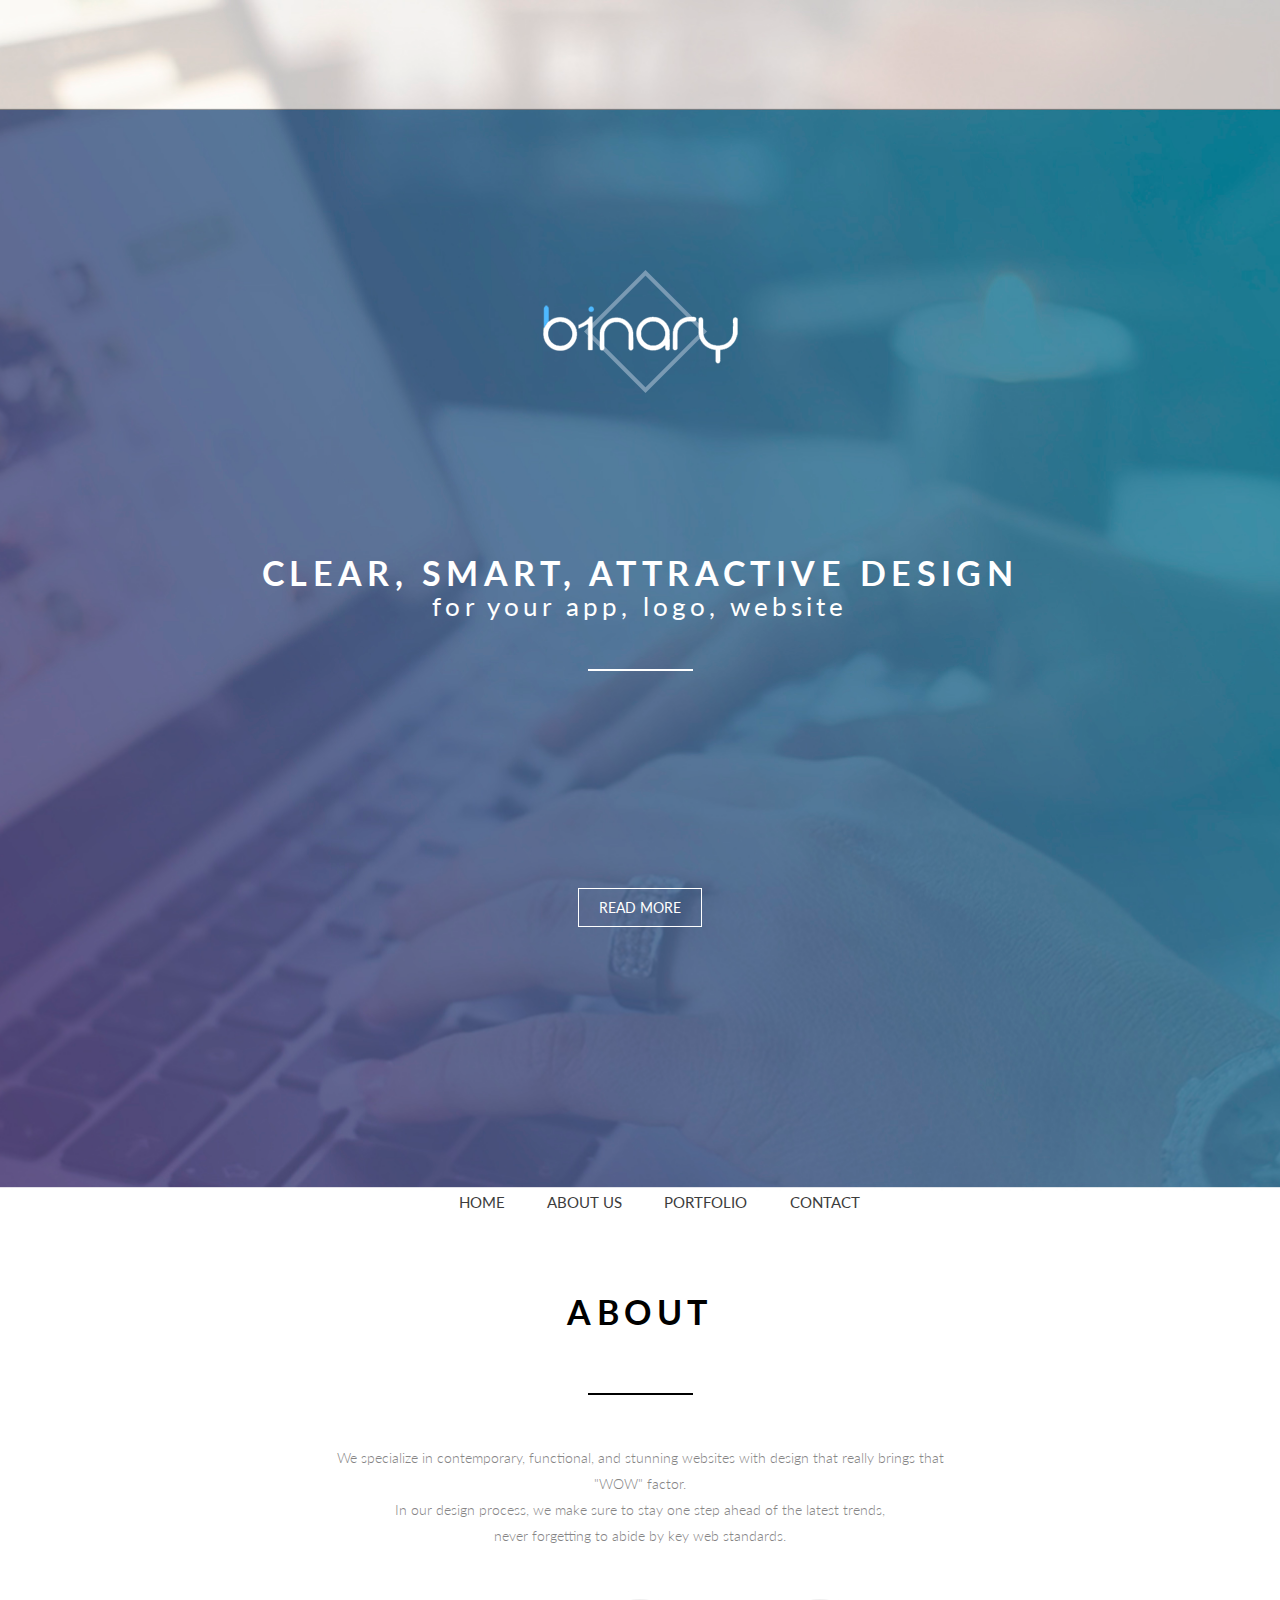
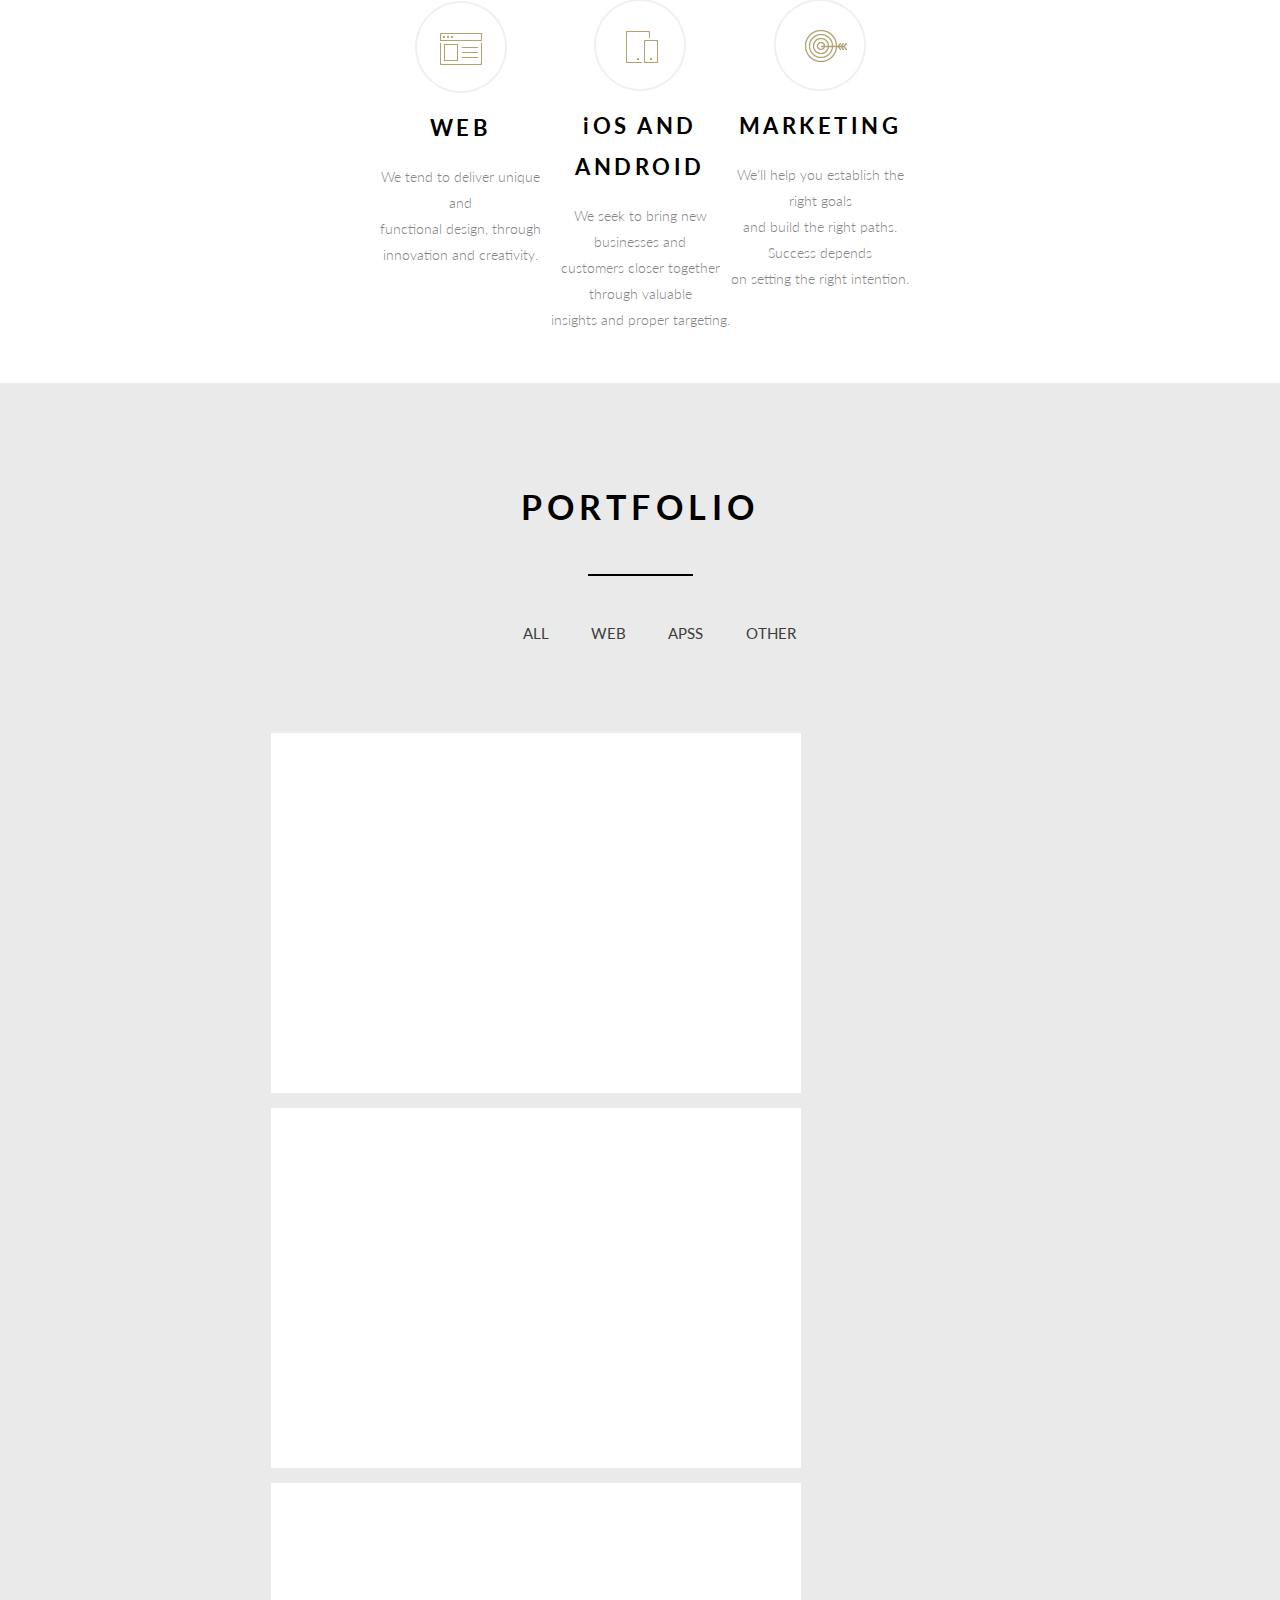
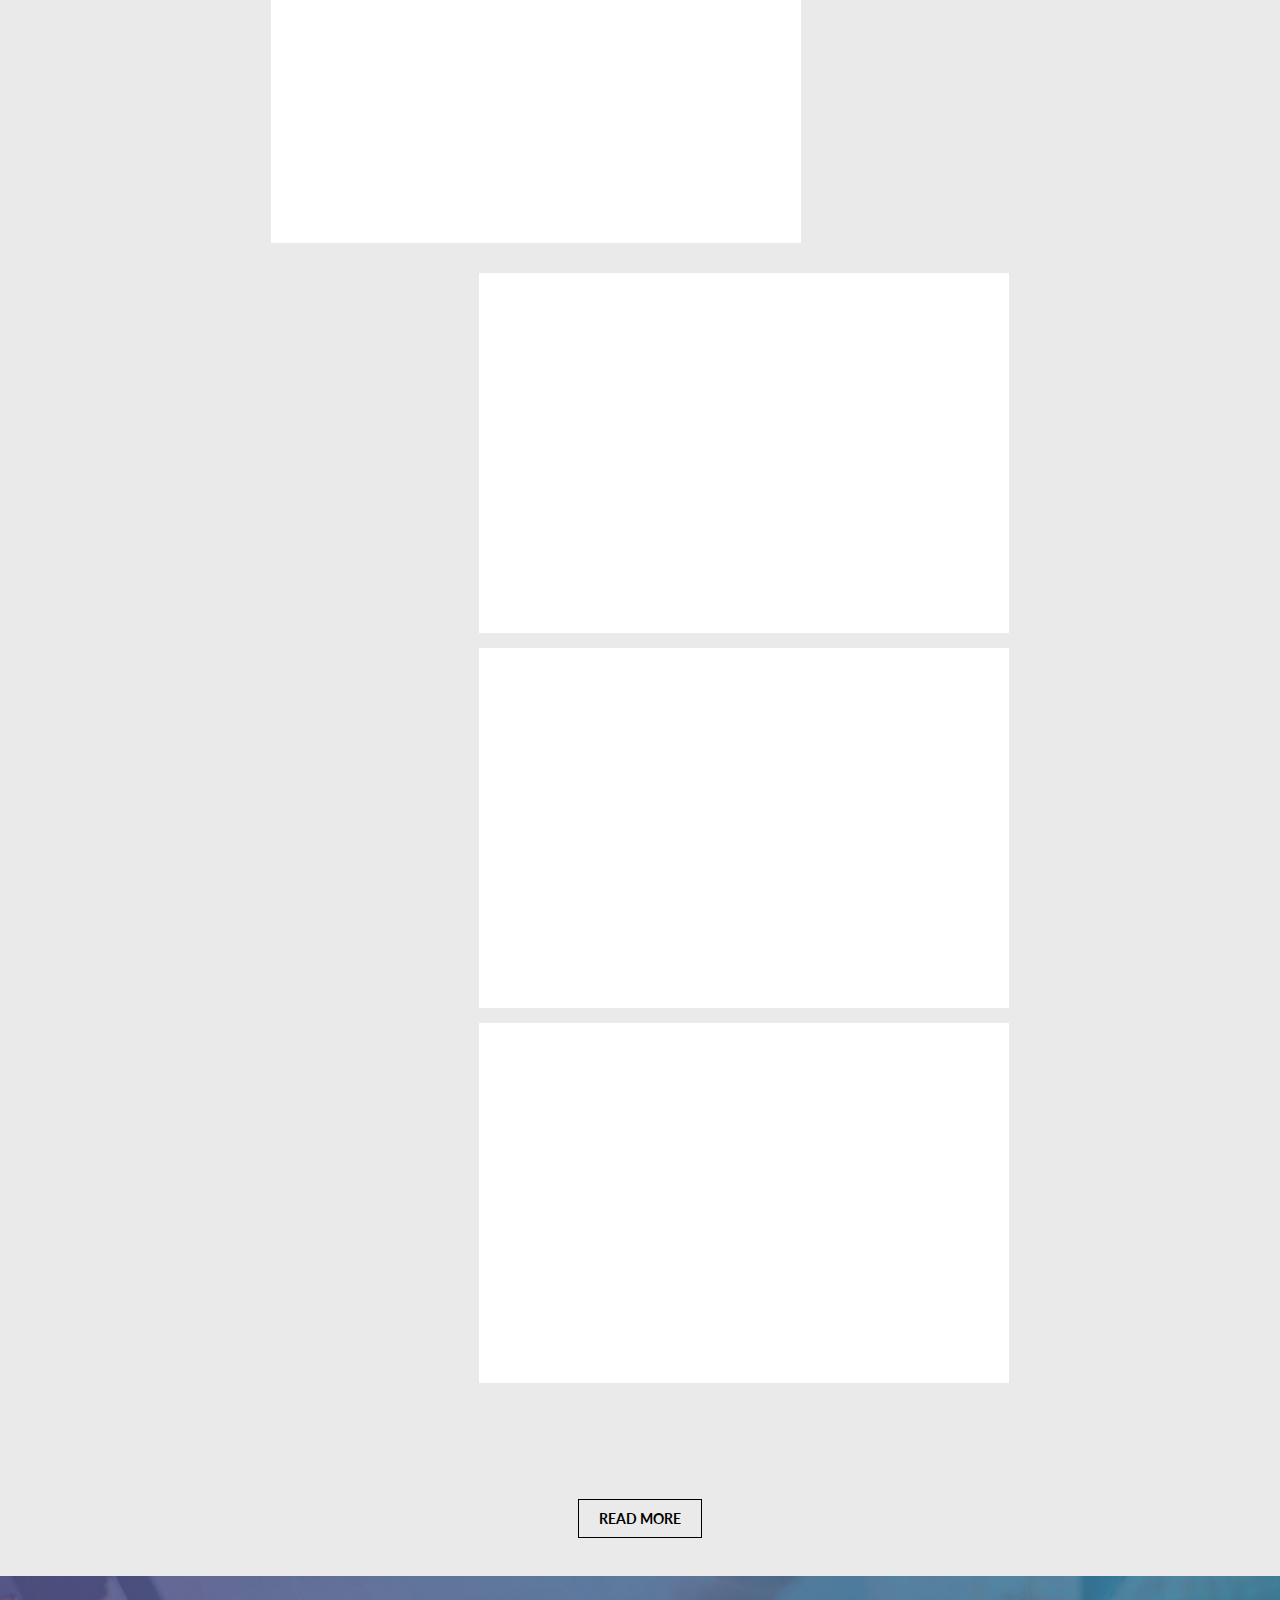
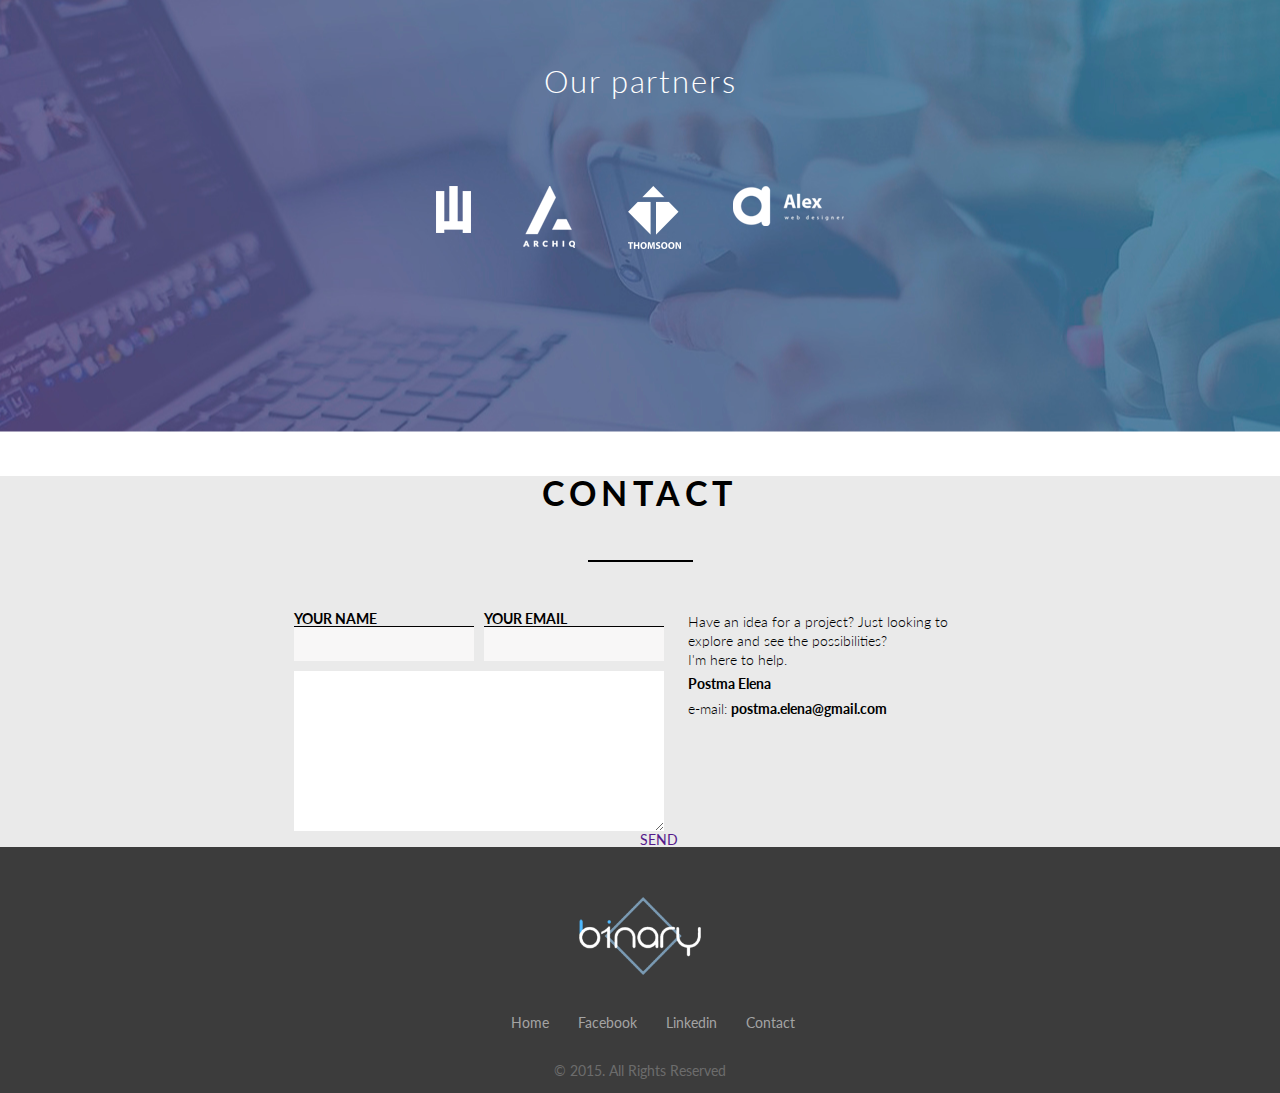
<file: index.html>
<!DOCTYPE html>
<html>
<head>
	<link rel="stylesheet" href="css/style.css">
	<link href="https://fonts.googleapis.com/css2?family=Lato:wght@300;700;900&display=swap" rel="stylesheet">
	<meta charset="utf-8">
	<meta name="viewport" content="width=device-width, initial-scale=1">
	<title></title>
</head>
<body>

	<div class="main">
		
			<header>
			
					
				<div class="top">

				<div class="logo">
					<a href=""><img src="img/logo.png" alt=""></a>
				</div>
				
					<div class="text">

					<div class="text-top">
						<p>Clear, smart, attractive design </p>
					</div>

					<div class="text-low">
						<p>for your app, logo, website</p>
						<div class="text-border"><div class="text-line"></div></div>
					</div>

						<div class="button">
					<a href="">READ MORE</a>
						</div>

				</div>
					</div>
				<nav class="heaver-nav">
						<div class="list">
							
							<a href="">HOME </a>
							<a href="">ABOUT US </a>
							<a href="">PORTFOLIO</a>
							<a href="">CONTACT</a>
							
						</div>
				</nav>

			</header>
						
			<article class="content">

						<h2 class="content-h2">ABOUT</h2>
						<div class="content-border">
						<span class=" border-content"></span>
						</div>
					

						<div class="content-text">
							<p>  We specialize in contemporary, functional, and stunning websites with design that really brings that "WOW" factor. </p>
							<p>In our design process, we make sure to stay one step ahead of the latest trends, </p>
							<p>never forgetting to abide by key web standards.</p>
						</div>

						<div class="content-offers">
							<div class="offer">
								<div class="content-wed">
								<img src="img/tab-1.jpg" alt="">
								</div>
								<div class="content-text">
									<h3>WEB</h3>
									<p>We tend to deliver unique and </p>
									<p>functional design, through </p>
									<p>innovation and creativity.	</p>	

								</div>

							</div>
							<div class="offer">
								
								<div class="content-wed">
								<img src="img/tab-2.jpg" alt="">
								</div>
								<div class="content-text">
									<h3>iOS AND ANDROID</h3>
									<p>We seek to bring new businesses and </p>
										<p>customers closer together through valuable </p>
										<p>insights and proper targeting.</p>	

								</div>

							</div>

							<div class="offer">
								
								<div class="content-wed">
								<img src="img/tab-3.jpg" alt="">
								</div>
								<div class="content-text">
									<h3>MARKETING</h3>
									We’ll help you establish the right goals 
 										<p>and build the right paths. Success depends </p>
										<p>on setting the right intention.	</p>	

								</div>

							</div>
						</div>		
					
			</article>
		
				<div class="portfilio">
			
							<h2 class="content-h2">PORTFOLIO</h2>
								<div class="content-border">
						<span class=" border-content"></span>
								</div>
						<nav>
						<div class="list">
							
							<a href="">ALL </a>
							<a href="">WEB </a>
							<a href="">APSS</a>
							<a href="">OTHER</a>
							
						</div>
				</nav>
				
					<div class="portfilio-block">
						
							<div class="portfilio-left">
									<div class="portfilio-type">
									</div>

									<div class="portfilio-type">
									</div>

									<div class="portfilio-type">
									</div>
							</div>
							<div class="portfilio-right">
									<div class="portfilio-type">
									</div>
									<div class="portfilio-type">
									</div>
									<div class="portfilio-type">
									</div>
									

							</div>	
						</div>
							
						<div class="butt">
						<div class="button button2">
					<a href="">READ MORE</a>
						</div>
						</div>
					
					<div class="parthners">
							
							<h3 class="parthners-text">Our partners</h3>
							
							<div class="partner-flex">
				
								<div class="parthner">
									<a href=""><img src="img/pathner-3.png" alt=""></a>
								</div>
								<div class="parthner">
									<a href=""><img src="img/pathner-4.png" alt=""></a>
								</div>
								<div class="parthner">
									<a href=""><img src="img/pathner-1.png" alt=""></a>
								</div>
								<div class="parthner">
									<a href=""><img src="img/pathner-2.png" alt=""></a>
								</div>
						</div>
					</div>	
				<h2 class="content-h2">CONTACT</h2>
						<div class="content-border">
						<span class=" border-content"></span>
								</div>
								
						<div class="contact-block">
								<div class="contact">
									
									<div class="contact-form">
										<div class="contact-form-name">
										<form action="">
											<p>YOUR NAME</p>
											<input type="text">
											</form>
										</div>	
											<div class="contact-form-email">
											<form action="">
											<p> YOUR EMAIL</p>
											<input type="email">
											
										</form>
											</div>
											<div class="cotact-form-area">
												<textarea name="" id="" cols="30" rows="10"></textarea>
											</div>
											<div class="cotact-form-send">
												<a href=""> SEND</a>
											</div>
									</div>
									
									
									

								<div class="contact-text">
										<p>Have an idea for a project? Just looking to </p>
											<p>explore and see the possibilities?</p>
											<p>I'm here to help.</p>
										<p><span class="contact-text2">Postma Elena</span></p>
										<p>e-mail: <a href="#">postma.elena@gmail.com</a></p>
									</div>
					
									
								
								
					</div>
		</div>	
		

				<div class="bottom">
					<footer>
					
						<div class="footer-logo">
							
							<img src="img/logo.png" alt="">
								</div>
						
								<div class="footer-list">
									<a href="">Home</a>
									<a href="">Facebook</a>
									<a href="">Linkedin</a>
									<a href="">Contact</a>
								</div>
						
					
							<p>© 2015. All Rights Reserved </p>
					</footer>
				</div>

	</div>




</body>
</html>
</file>
<file: css/style.css>
@charset "UTF-8";
/*Обнуление*/
* {
  padding: 0;
  margin: 0;
  border: 0;
}

*, *:before, *:after {
  -webkit-box-sizing: border-box;
  box-sizing: border-box;
}

:focus, :active {
  outline: none;
}

a:focus, a:active {
  outline: none;
}

nav, footer, header, aside {
  display: block;
}

html, body {
  height: 100%;
  width: 100%;
  font-size: 100%;
  line-height: 1;
  font-size: 14px;
  -ms-text-size-adjust: 100%;
  -moz-text-size-adjust: 100%;
  -webkit-text-size-adjust: 100%;
}

input, button, textarea {
  font-family: inherit;
}

input::-ms-clear {
  display: none;
}

button {
  cursor: pointer;
}

button::-moz-focus-inner {
  padding: 0;
  border: 0;
}

a, a:visited {
  text-decoration: none;
}

a:hover {
  text-decoration: none;
}

ul li {
  list-style: none;
}

img {
  vertical-align: top;
}

h1, h2, h3, h4, h5, h6 {
  font-size: inherit;
  font-weight: 400;
}

/*--------------------*/
body {
  font-family: "Lato";
}

.main {
  
}

header {
  background: url("../img/header.jpg") 50% 50%/cover no-repeat;
  height: 1280px;
 
}

.top {
  padding: 270px 0 0 0;
}

.logo img {
  display: block;
  margin: 0 auto;
}

.text {
  padding-top: 160px;
  text-align: center;
  color: #fff;
}
.text .text-top {
  font-size: 34px;
  font-weight: 700;
  line-height: 1.18;
  letter-spacing: 5.44px;
  text-transform: uppercase;
}
.text .text-low {
  font-size: 26px;
  letter-spacing: 4.16px;
}
.text .text-border {
  margin: 50px 0 230px 0;
}
.text .text-border .text-line {
  display: block;
  margin: 0 auto;
  width: 105px;
  border-bottom: 2px solid #fff;
}
.button a {
  padding: 10px 20px;
  border: 1px solid #fff;
  color: #fff;
}
.button  a:hover {
  color: #ada074;
  border-color: #ada074;
}

.heaver-nav {
  margin: 280px 0 0 0;
}
nav .list {
  text-align: center;
  font-size: 15px;
}
nav .list a {
  padding: 0 0 0 3%;
  color: #3c3c3c;
}


.content{
	margin: 0 25%;
	 font-size: 14px;
  font-weight: 300;
  line-height: 1.86;
  color: #868585;
	}
.content-h2	{
		text-align: center;
	 font-size: 34px;
  	font-weight: bold;
 	letter-spacing: 5.44px;
  	color: #000
			}

.content-border{
	margin: 50px;
}

.border-content{
			display: block;
			margin: 0 auto;
			 width: 105px;
			border-bottom: 2px solid #000f; 
}


.content-text{
	text-align: center;
		
}

.content-wed img{
	display: block;
	margin: 0 auto;
}
.content-offers{
	margin: 50px;
	display: flex;
	flex-direction: row;
	justify-content:space-around;
	}
	.offer{
		width: 260px
	}

.content-offers h3{ 
	margin: 15px 0;
  font-size: 22px;
  letter-spacing: 3.52px;
	font-weight: 700;
		
  color: #000;
}

.portfilio{
	padding-top: 107px;
	background:  #eaeaea;
}

.portfilio-block{
	margin: 6%  20% 0 ;
	overflow: hidden;
	
}

.portfilio-type{
	background: #fff;
	border: 0px solid #fff;;
	width: 530px;
  	height: 360px;
	margin: 15px;
	
}
.portfilio-type:hover{
	box-shadow: 1px 0 5px  #000;
	
}
.portfilio-left{
	float: left;
}
.portfilio-right{
	float: right;
}

.butt{
	padding: 50px 0;
}
.button2 {
	margin: 5% 0 0 0;
	text-align: center;
	
}
.button2 a{
	color: #000;
	border: 1px solid #000;
	font-weight: 700;
}

.parthners{
	background: url("../img/header2.jpg") 50% 50% no-repeat;
	height: 500px;
	
}
.parthners-text{
	padding: 7% 0 0 0;
	 font-size: 31px;
  font-weight: 300;
  letter-spacing: 1.83px;
  color: #fff;
	text-align: center;
	
}
.partner-flex{
	display: flex;
	flex-direction: row;
	justify-content: space-around;
	margin: 7% 32% 0 32%;
}

.contact{
	padding: 0 25% 0 22% ;
	display: flex;
	flex-direction: row;
	justify-content:center;
	align-items:flex-start;
	
}
.contact-form {
	width: 380px;
	display: flex;
	flex-direction: row;
	justify-content:center;
	flex-wrap: wrap;
	
	
}
.contact-form-name{
	align-items: flex-start;
}

.contact-form-email{
	align-items: flex-start;
}
.cotact-form-area{
	width: 380px;
	align-items:center;
}	
.cotact-form-area textarea{
	width: 370px;
}
.cotact-form-send{
margin: 0 0 0 350px;


	
}
.cotact-form-send a{

}
		

.contact-form input{
	margin: 0 10px 10px 0;
	width: 180px;
	height: 35px;
	background: #f8f7f7 0 0;
	border-top:1px solid #000;	
	
}




.contact-form  p{
	
	font-weight: 700;
}





.contact-text{
	
  font-size: 14px;
  font-weight: 300;
  margin: 0 0 0 2%;
  color: #000;
	
}
.contact-text p{
	padding: 1% 0;
}
.contact-text a{
	font-weight: 700;
	color: #000;
}

.contact-text2{
	margin: 2% 0;
	display: block;
	font-weight: bold;
	
}




.button3 a{
	  font-size: 14px;
  font-weight: bold;
  letter-spacing: 0.84px;
  color: #000;
}


.footer-logo img{
		display: block;
		margin: 0 auto;
	  width: 122px;
  height: 78px
}

.bottom{
	
	
	background: #3c3c3c 0 0;
	display: flex;
	justify-content: center;
	padding-bottom: 15px;
}
footer{
	margin: 50px 0 0 0 ;
}

.footer-list{
	margin: 41px 0 34px 0;
	  font-size: 14px;

  
}


.footer-list a{
	color: #a4a4a4;
	padding: 0 0 0 25px;
}
.footer-list a:hover{
	text-decoration: underline;
	
}
.bottom p{
	 font-size: 14px;
 
  text-align: center;
  color: #6c6c6c;
}
</file>
